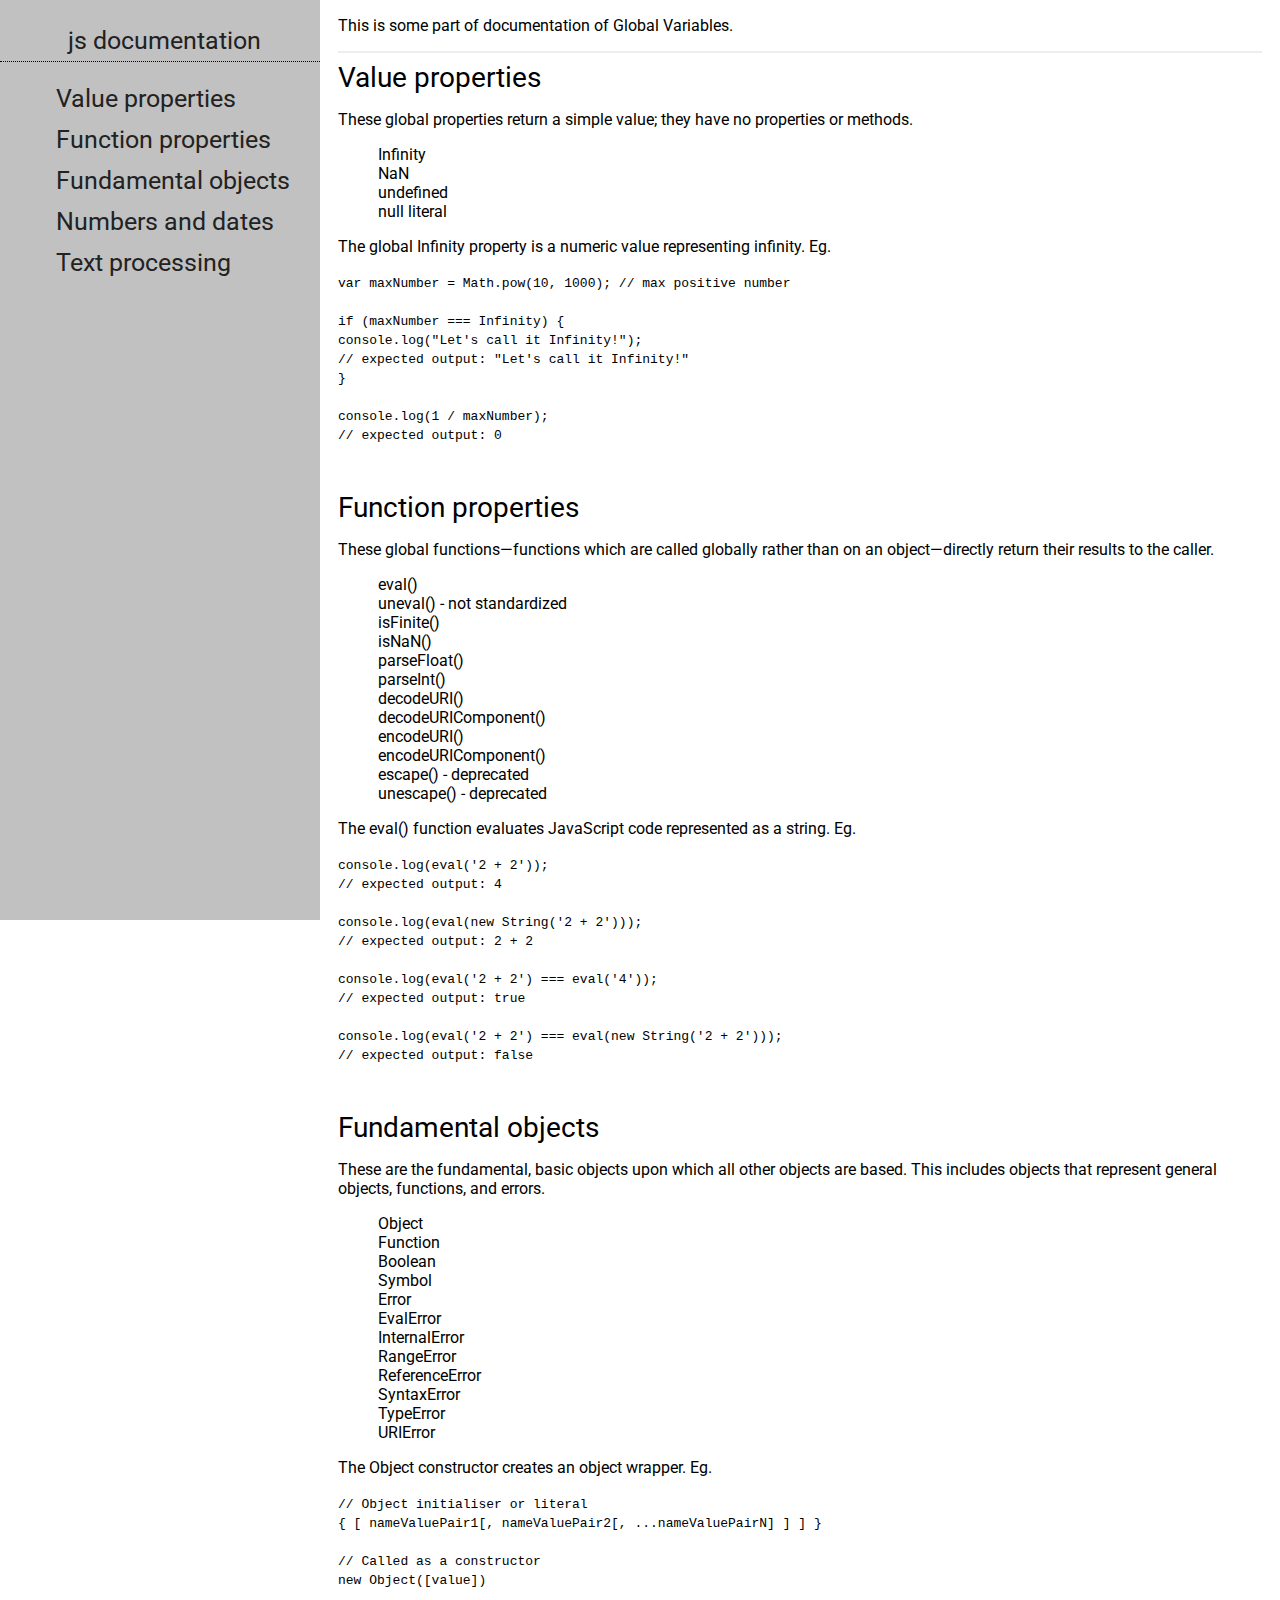
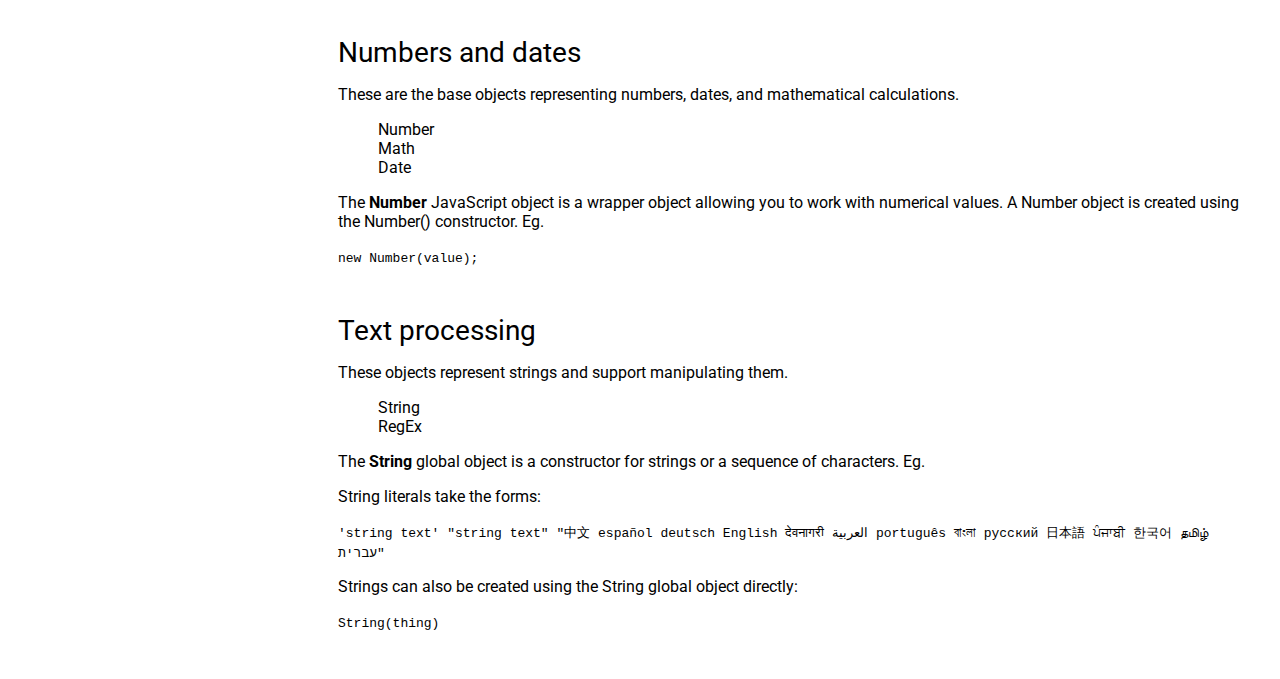
<file: 01-responsive-web-design-projects/04-technical-documentation-page/index.html>
<!DOCTYPE html>
<html>

<head>
    <title>freeCodeCamp: Technical Documentation Page</title>
    <meta name="viewport" content="width=device-width, initial-scale=1.0, maximum-scale=1.0, user-scalable=no" />
    <meta http-equiv="Content-Type" content="text/html; charset=utf-8">
    <link href="https://fonts.googleapis.com/css?family=Roboto" rel="stylesheet">
    <link rel="stylesheet" href="style.css">
</head>

<body>

    <nav id="navbar">
        <header>js documentation</header>
        <ul>
            <a class="nav-link" href="#Value_properties" rel="internal"><li>Value properties</li></a>
            <a class="nav-link" href="#Function_properties"><li>Function properties</li></a>
            <a class="nav-link" href="#Fundamental_objects"><li>Fundamental objects</li></a>
            <a class="nav-link" href="#Numbers_and_dates"><li>Numbers and dates</li></a>
            <a class="nav-link" href="#Text_processing"><li>Text processing</li></a>
        </ul>
    </nav>
    <main id="main-doc">
        <p>This is some part of documentation of Global Variables.</p>
        <hr>
        <section id="Value_properties" class="main-section">
            <header>Value properties</header>
            <article>
                <p>These global properties return a simple value; they have no properties or methods.</p>
                <ul>
                    <li>Infinity</li>
                    <li>NaN</li>
                    <li>undefined</li>
                    <li>null literal</li>
                </ul>
                <p>The global Infinity property is a numeric value representing infinity. Eg.</p>
                <code class="code">
                  var maxNumber = Math.pow(10, 1000); // max positive number<br>
                  <br>
                  if (maxNumber === Infinity) {<br>
                    console.log("Let's call it Infinity!");<br>
                    // expected output: "Let's call it Infinity!"<br>
                    }<br>
                    <br>
                    console.log(1 / maxNumber);<br>
                    // expected output: 0
                </code>
            </article>
        </section>
        <section id="Function_properties" class="main-section">
            <header>Function properties</header>
            <article>
                <p>These global functions—functions which are called globally rather than on an object—directly return their
                    results to the caller.</p>
                <ul>
                    <li>eval()</li>
                    <li>uneval() - not standardized</li>
                    <li>isFinite()</li>
                    <li>isNaN()</li>
                    <li>parseFloat()</li>
                    <li>parseInt()</li>
                    <li>decodeURI()</li>
                    <li>decodeURIComponent()</li>
                    <li>encodeURI()</li>
                    <li>encodeURIComponent()</li>
                    <li>escape() - deprecated</li>
                    <li>unescape() - deprecated</li>
                </ul>
                <p>The eval() function evaluates JavaScript code represented as a string. Eg.</p>
                <code>
                    console.log(eval('2 + 2'));<br>
                    // expected output: 4<br>
                    <br>
                    console.log(eval(new String('2 + 2')));<br>
                    // expected output: 2 + 2<br>
                    <br>
                    console.log(eval('2 + 2') === eval('4'));<br>
                    // expected output: true<br>
                    <br>
                    console.log(eval('2 + 2') === eval(new String('2 + 2')));<br>
                    // expected output: false<br>
                </code>
            </article>
        </section>
        <section id="Fundamental_objects" class="main-section">
            <header>Fundamental objects</header>
            <article>
                <p>These are the fundamental, basic objects upon which all other objects are based. This includes objects
                    that represent general objects, functions, and errors.</p>
                <ul>
                    <li>Object</li>
                    <li>Function</li>
                    <li>Boolean</li>
                    <li>Symbol</li>
                    <li>Error</li>
                    <li>EvalError</li>
                    <li>InternalError</li>
                    <li>RangeError</li>
                    <li>ReferenceError</li>
                    <li>SyntaxError</li>
                    <li>TypeError</li>
                    <li>URIError</li>
                </ul>
                <p>The Object constructor creates an object wrapper. Eg.</p>
                <code>
                    // Object initialiser or literal<br>
                    { [ nameValuePair1[, nameValuePair2[, ...nameValuePairN] ] ] }<br>
                    <br>
                    // Called as a constructor<br>
                    new Object([value])<br>
                </code>
            </article>
        </section>
        <section id="Numbers_and_dates" class="main-section">
            <header>Numbers and dates</header>
            <article>
                <p>These are the base objects representing numbers, dates, and mathematical calculations.</p>
                <ul>
                    <li>Number</li>
                    <li>Math</li>
                    <li>Date</li>
                </ul>
                <p>The <strong>Number</strong> JavaScript object is a wrapper object allowing you to work with numerical values. A Number object is created using the Number() constructor. Eg.</p>
                <code>
                    new Number(value);
                </code>
            </article>
        </section>
        <section id="Text_processing" class="main-section">
            <header>Text processing</header>
            <article>
                <p>These objects represent strings and support manipulating them.</p>
                <ul>
                    <li>String</li>
                    <li>RegEx</li>
                </ul>
                <p>The <strong>String</strong> global object is a constructor for strings or a sequence of characters. Eg.</p>
                <p>String literals take the forms:</p>
                <code>
                    'string text'
                    "string text"
                    "中文 español deutsch English देवनागरी العربية português বাংলা русский 日本語 ਪੰਜਾਬੀ 한국어 தமிழ் עברית"
                </code>
                <p>Strings can also be created using the String global object directly:</p>
                <code>
                    String(thing)
                </code>
            </article>
        </section>
    </main>
    <script src="https://cdn.freecodecamp.org/testable-projects-fcc/v1/bundle.js"></script>
</body>

</html>
</file>
<file: 01-responsive-web-design-projects/04-technical-documentation-page/style.css>
body {
    font-family: "Roboto", sans-serif;
}

ul {
    list-style: none;
}

#navbar {
    height: 100%;
    width: 320px;
    position: fixed;
    z-index: 1;
    top: 0;
    left: 0;
    background-color: #c1c1c1;
    overflow-x: hidden;
    padding-top: 20px;
}

#navbar a,
#navbar header {
    padding: 6px 8px 6px 16px;
    text-decoration: none;
    font-size: 25px;
    color: #222222;
    display: block;
}
#navbar header {
    text-align: center;
    border-bottom-color: black;
    border-bottom-width: thin;
    border-bottom-style: dotted;
}

nav a:hover {
    color: #313131;
}

#main-doc {
    margin-left: 320px;
    padding: 0px 10px;
}

#main-doc header {
    font-size: 28px;
}

hr {
    border-style: ridge;
}
article {
    margin-bottom: 3em;
}

@media screen and (max-height: 450px) {
    #navbar {
        padding-top: 15px;
    }
    #navbar a {
        font-size: 18px;
    }
}
</file>
